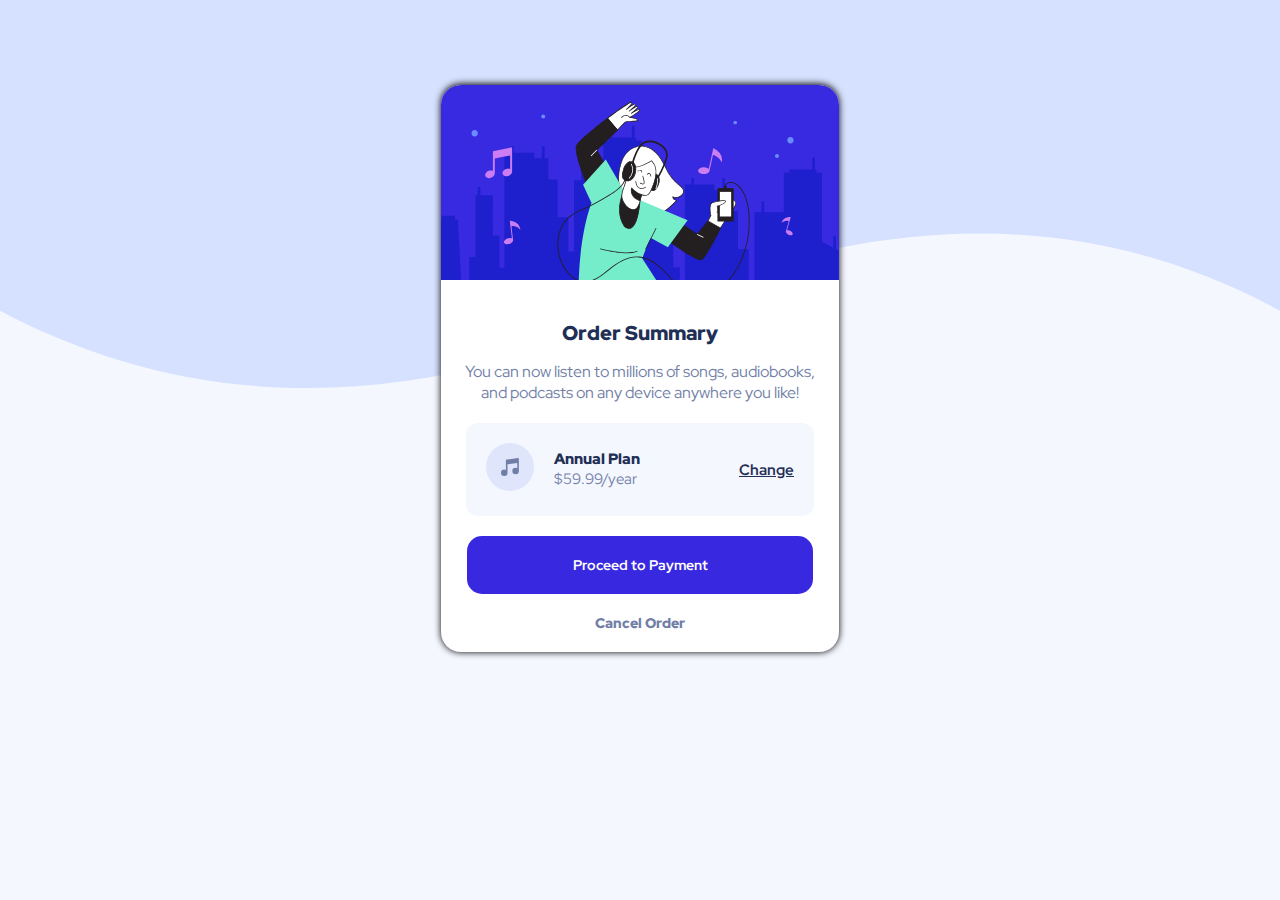
<file: index.html>
<!DOCTYPE html>
<html lang="en">
<head>
  <meta charset="UTF-8">
  <meta name="viewport" content="width=device-width, initial-scale=1.0"> <!-- displays site properly based on user's device -->

  <link rel="icon" type="image/png" sizes="32x32" href="./images/favicon-32x32.png">
  
  <title>Frontend Mentor | Order summary card</title>
  <link rel="preconnect" href="https://fonts.googleapis.com">
<link rel="preconnect" href="https://fonts.gstatic.com" crossorigin>
<link href="https://fonts.googleapis.com/css2?family=Red+Hat+Display:wght@500;700;900&display=swap" rel="stylesheet">
  <link rel="stylesheet" href="css/style.css">
</head>
<body>
  <main class="wrapper">
    <div class="banner">
      <img src="images/illustration-hero.svg" alt="">
    </div>
    <section class="content">
       <h1>Order Summary</h1>
       <p>You can now listen to millions of songs, audiobooks, and podcasts on any 
        device anywhere you like!</p>
    </section>
    <div class="box">
      <div class="img">
        <img src="images/icon-music.svg" alt="">
      </div>
      <div class="title">
        <h2>Annual Plan</h2>
        <p>$59.99/year</p>
      </div>
      <div class="sub-title">
        <a href="">Change</a>
      </div>
    </div>
    <div class="buttons">
      <a href="" class="proceed">Proceed to Payment</a>
      <a href="" class="cancel">Cancel Order</a>
    </div>
  </div>    
</main>
</html>
</file>
<file: css/style.css>
*{
    margin: 0;
    padding: 0;
    box-sizing: border-box;
}
body{
    font-family: 'Red Hat Display', sans-serif;
    background-image: url('/images/pattern-background-desktop.svg');
    background-repeat:no-repeat;
    background-size: 100%;
    background-color: hsl(225, 100%, 98%);
    position: relative;
      
}

.wrapper{
    width: 398px;    
    position: absolute;
    top: 50%;
    left: 50%;
    transform: translate(-50%, 15%);    
    background-color: white; 
    border-radius: 20px;
    box-shadow: 0 0 7px; 
    overflow: hidden;  
}
.banner img{
    width: 398px;       
    
}
.content{
    padding: 20px;
}
.content h1{
    text-align: center;
    font-size: 20px;
    color: hsl(223, 47%, 23%);
    font-weight: 900;
    padding: 15px 0;    
}
.content p{
    font-size: 16px;
    color: hsl(224, 23%, 55%);
    text-align: center;

}
.box{
    display: flex;
    justify-content: space-around;
    align-items: center;
    background-color: hsl(225, 100%, 98%);
    border-radius: 12px;
    padding: 20px;
    margin: 0 25px;
}
.title h2{
    color: hsl(223, 47%, 23%);
    font-size: 15px;
    font-weight: 900; 
}
.title p{
    color: hsl(224, 23%, 55%);
    font-size: 15px;
}
.img{
    padding-right: 20px;
}
.img img, .title{
    flex: 1;
}
.sub-title a{
    color: hsl(223, 47%, 23%);
    font-size: 15px;
    font-weight: 700;
}
.sub-title a:hover{
    color: hsl(224, 23%, 55%);
}
.buttons{
    margin: 20px 26px;
}
.buttons a{
    margin: 20px 0;    
    display: block;
    text-align: center;
}
.proceed{
  color: white;
  background-color: hsl(245, 75%, 52%);
  padding: 20px 0;
  border-radius: 15px;
  margin: 0 25px;
  text-decoration: none;
  font-size: 14px;
  font-weight: 700;
}
.proceed:hover{
    background-color: hsl(224, 23%, 55%);
}
.cancel{
    color: hsl(224, 23%, 55%);
    font-size: 14px;
    font-weight: 900;
    text-decoration: none;
}
.cancel:hover{
   color: hsl(223, 47%, 23%);;
}
@media only screen and (max-width: 425px) {
    body{
    background-image: url('/images/pattern-background-mobile.svg');          
    }
    .wrapper{
        width: 80%;
    }
    .banner img{
        width: 100%;        
    }
  .title h2{
      font-size: 12px;
  }
    .sub-title{
        margin-left: 28px;
    }
    .sub-title a{
        font-size: 12px;
    }
    .box img{
        width: 100%;
    }
    .title p {
        font-size: 12px;
    }

}
</file>
